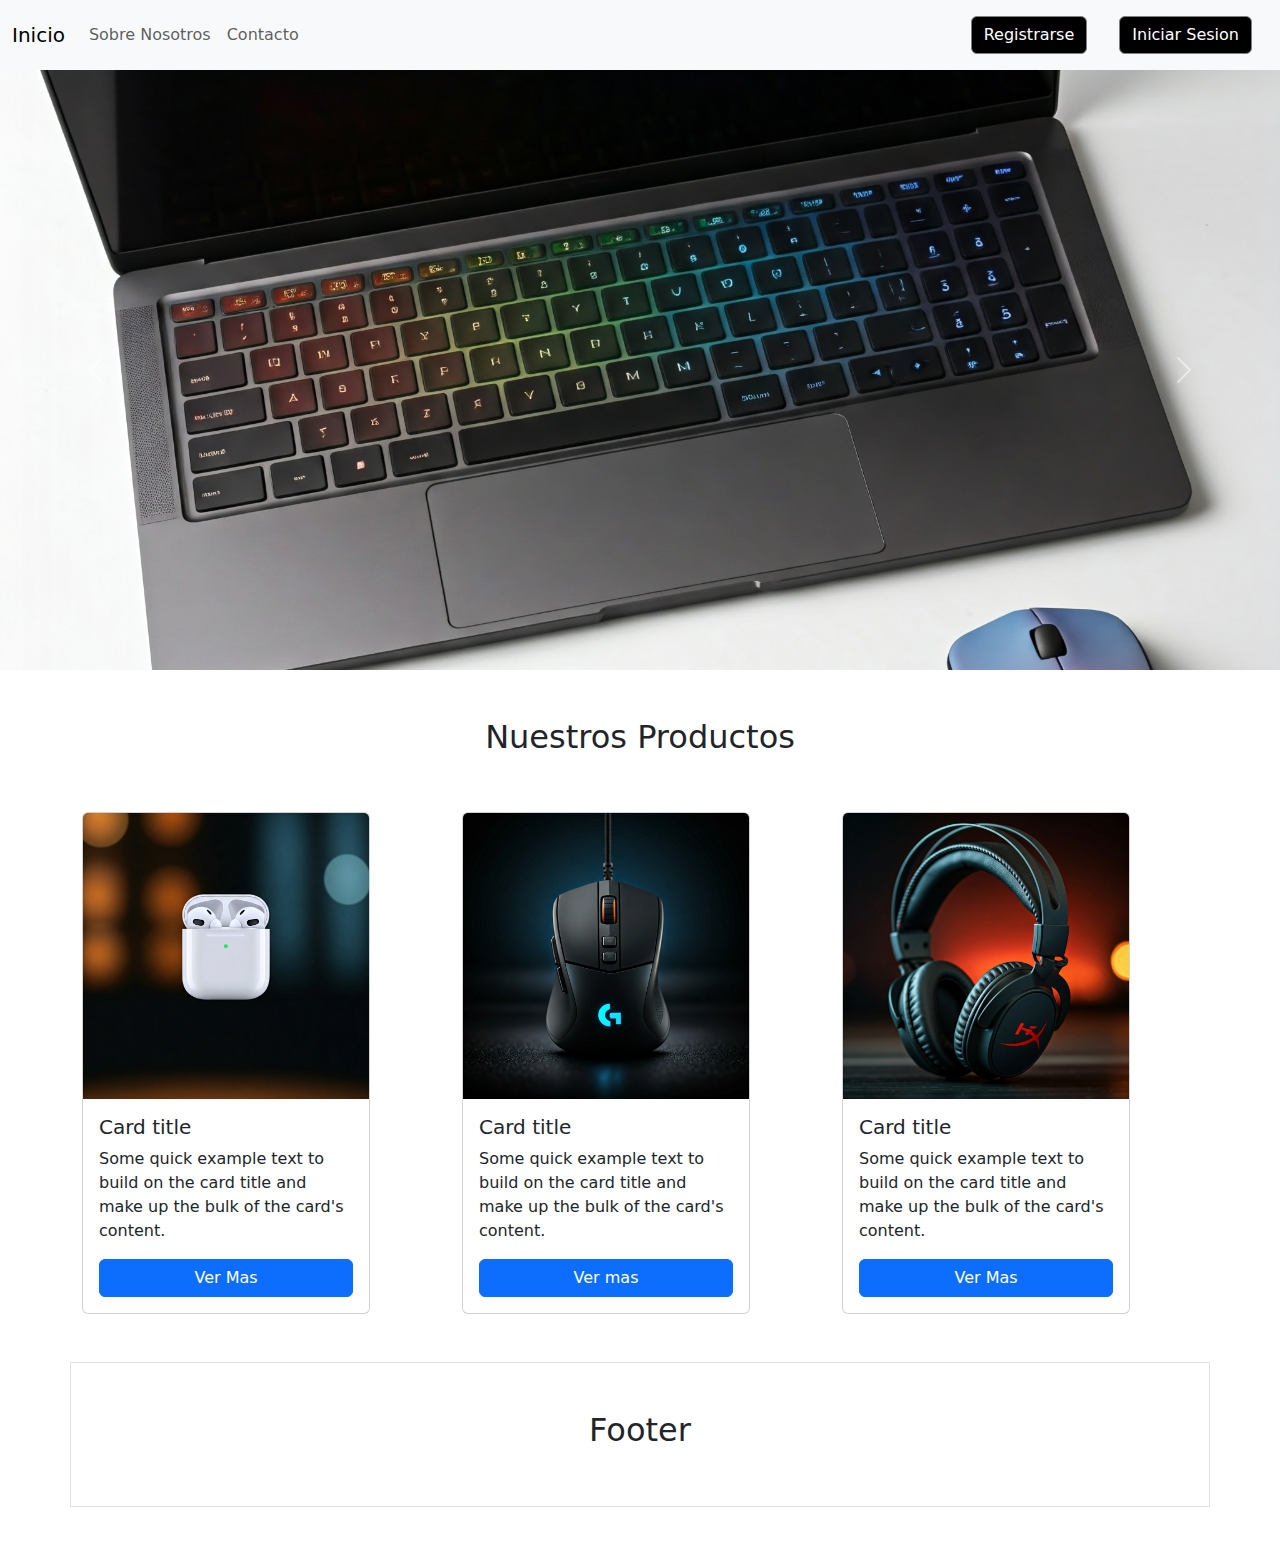
<file: index.html>
<!DOCTYPE html>
<html lang="en">
<head>
    <meta charset="UTF-8">
    <meta name="viewport" content="width=device-width, initial-scale=1.0">
    <title>Pagina Principal</title>
    <link href="https://cdn.jsdelivr.net/npm/bootstrap@5.3.3/dist/css/bootstrap.min.css" rel="stylesheet" integrity="sha384-QWTKZyjpPEjISv5WaRU9OFeRpok6YctnYmDr5pNlyT2bRjXh0JMhjY6hW+ALEwIH" crossorigin="anonymous">
    <link rel="stylesheet" href="./css/estilos.css">
    <link rel="shortcut icon" href="./imagenes/Logoapex.png" type="image/x-icon">
</head>
<body>
  <header>
    <nav class="navbar navbar-expand-lg bg-body-tertiary">
        <div class="container-fluid">
          <a class="navbar-brand" href="#">Inicio</a>
          <button class="navbar-toggler" type="button" data-bs-toggle="collapse" data-bs-target="#navbarNav" aria-controls="navbarNav" aria-expanded="false" aria-label="Toggle navigation">
            <span class="navbar-toggler-icon"></span>
          </button>
          <div class="collapse navbar-collapse" id="navbarNav">
            <ul class="navbar-nav">
              <li class="nav-item">
                <a class="nav-link" aria-current="page" href="./paginas/sobrenosotros.html">Sobre Nosotros</a>
              </li>
              <li class="nav-item">
                <a class="nav-link" href="./paginas/contacto.html">Contacto</a>
              </li>
            </ul>
              <ul class="nav ms-auto mb-2 mb-lg-0">
                <li class="nav-item"> 
                  <a class="nav-link" aria-current="page" href="#">
                    <button type="button" class="btn btn-primary" data-bs-toggle="modal" data-bs-target="#exampleModal">
                      Registrarse
                    </button>
                  
                    <div class="modal fade" id="exampleModal" tabindex="-1" aria-labelledby="exampleModalLabel" aria-hidden="true">
                      <div class="modal-dialog">
                        <div class="modal-content">
                          <div class="modal-header">
                            <h5 class="color" id="exampleModalLabel">Formulario de Registro</h5>
                            <button type="button" class="btn-close" data-bs-dismiss="modal" aria-label="Close"></button>
                          </div>
                          <div class="modal-body">
                            <form class="color">
                              <div class="mb-3">
                                <label for="nombre" class="form-label">Nombre</label>
                                <input type="text" class="form-control" id="nombre" aria-describedby="nombreHelp">
                              </div>
                              <div class="mb-3">
                                <label for="email" class="form-label">Email</label>
                                <input type="email" class="form-control" id="email">
                              </div>
                              <div class="mb-3">
                                <label for="password" class="form-label">Contraseña</label>
                                <input type="password" class="form-control" id="password">
                              </div>
                            </form>
                          </div>
                          <div class="modal-footer">
                            <button type="button" class="btn btn-secondary" data-bs-dismiss="modal">Cerrar</button>
                            <button type="button" class="btn btn-primary">Registrarse</button>
                          </div>
                        </div>
                      </div>
                    </div>
                  </a>
                </li>
                <li class="nav-item">
                  <a class="nav-link" href="#"><button type="button" class="btn btn-primary" data-bs-toggle="modal" data-bs-target="#exampleModal1">
                    Iniciar Sesion
                  </button>
                
                  <div class="modal fade" id="exampleModal1" tabindex="-1" aria-labelledby="exampleModalLabel" aria-hidden="true">
                    <div class="modal-dialog">
                      <div class="modal-content">
                        <div class="modal-header">
                          <h5 class="color" id="exampleModalLabel1">Inicio de Sesion</h5>
                          <button type="button" class="btn-close" data-bs-dismiss="modal" aria-label="Close"></button>
                        </div>
                        <div class="modal-body">
                          <form class="color">
                            <div class="mb-3">
                              <label for="email" class="form-label">Email</label>
                              <input type="email" class="form-control" id="email">
                            </div>
                            <div class="mb-3">
                              <label for="password" class="form-label">Contraseña</label>
                              <input type="password" class="form-control" id="password">
                            </div>
                          </form>
                        </div>
                        <div class="modal-footer">
                          <button type="button" class="btn btn-secondary" data-bs-dismiss="modal">Cerrar</button>
                          <button type="button" class="btn btn-primary">Iniciar Sesion</button>
                        </div>
                      </div>
                    </div>
                  </div></a>
                </li>
              </ul>
            
          </div>
        </div>
      </nav>
      <div id="carouselExample" class="carousel slide">
        <div class="carousel-inner">
          <div class="carousel-item active">
            <img src="./imagenes/carrusel1.jpeg" class="d-block w-100" alt="...">
          </div>
          <div class="carousel-item">
            <img src="./imagenes/carrusel2.jpeg" class="d-block w-100" alt="...">
          </div>
          <div class="carousel-item">
            <img src="./imagenes/carrusel3.jpeg" class="d-block w-100" alt="...">
          </div>
        </div>
        <button class="carousel-control-prev" type="button" data-bs-target="#carouselExample" data-bs-slide="prev">
          <span class="carousel-control-prev-icon" aria-hidden="true"></span>
          <span class="visually-hidden">Previous</span>
        </button>
        <button class="carousel-control-next" type="button" data-bs-target="#carouselExample" data-bs-slide="next">
          <span class="carousel-control-next-icon" aria-hidden="true"></span>
          <span class="visually-hidden">Next</span>
        </button>
      </div>
    </header>
    <main>
        <div class="titulo d-flex justify-content-center py-5"><h2>Nuestros Productos</h2></div>
        <div class="container">
            <div class="row">
                <div class="col">
                    <div class="card" style="width: 18rem;">
  <img src="./imagenes/producto1.jpeg" class="card-img-top" alt="...">
  <div class="card-body">
    <h5 class="card-title">Card title</h5>
    <p class="card-text">Some quick example text to build on the card title and make up the bulk of the card's content.</p>
    <a href="#" class="btn btn-primary w-100">Ver Mas</a>
  </div>
</div>
                </div>
                <div class="col">
                    <div class="card" style="width: 18rem;">
  <img src="./imagenes/producto2.jpeg" class="card-img-top" alt="...">
  <div class="card-body">
    <h5 class="card-title">Card title</h5>
    <p class="card-text">Some quick example text to build on the card title and make up the bulk of the card's content.</p>
    <a href="#" class="btn btn-primary w-100 w-100">Ver mas</a>
  </div>
</div>
                </div>
                <div class="col">
                    <div class="card" style="width: 18rem;">
  <img src="./imagenes/producto3.jpeg" class="card-img-top" alt="...">
  <div class="card-body">
    <h5 class="card-title">Card title</h5>
    <p class="card-text">Some quick example text to build on the card title and make up the bulk of the card's content.</p>
    <a href="#" class="btn btn-primary w-100">Ver Mas</a>
  </div>
</div>
                </div>
            </div>
        </div>
    </main>
    <footer>
        <div class="container my-5 border">
            <div class="row">
                <div class="col d-flex justify-content-center my-5">
                    <h2>Footer</h2>
                </div>
                
            </div>
        </div>
    </footer>
    
   

    <script src="https://cdn.jsdelivr.net/npm/bootstrap@5.3.3/dist/js/bootstrap.bundle.min.js" integrity="sha384-YvpcrYf0tY3lHB60NNkmXc5s9fDVZLESaAA55NDzOxhy9GkcIdslK1eN7N6jIeHz" crossorigin="anonymous"></script>
</body>
</html>
</file>
<file: css/estilos.css>
*{
    padding: 0;
    margin: 0;
}

.carousel-inner img{
    height: 600px;
    object-fit: cover;

}       
.nav button{
    background-color: black;
    border: 1px solid gray;
}
.nav button:hover{
    background-color: white;
    transition: .3s ease-out;
    color: black;
    border: black 1px solid;
}
.color{
    color: black;
}
</file>
